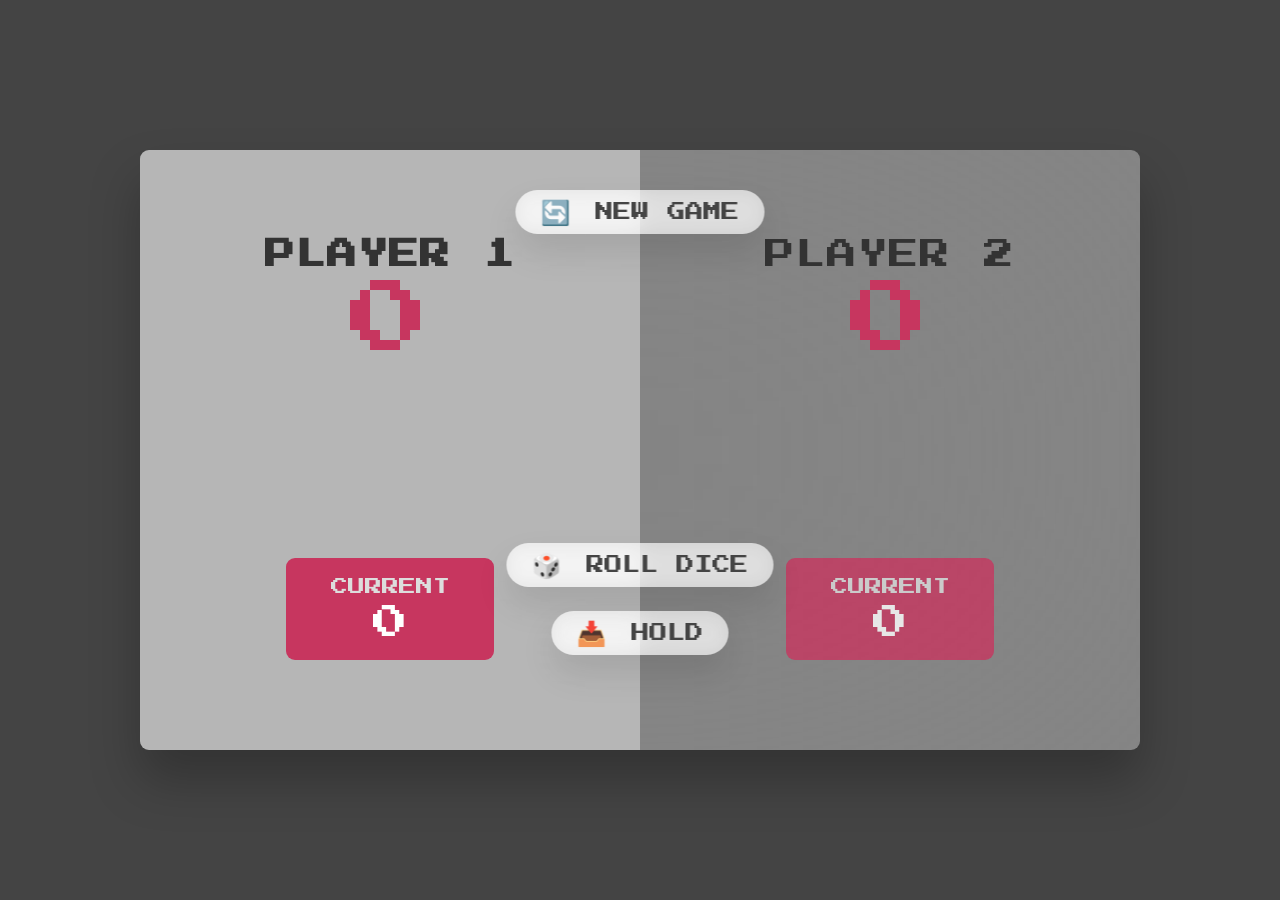
<file: index.html>
<!DOCTYPE html>
<html lang="en">
  <head>
    <meta charset="UTF-8" />
    <meta name="viewport" content="width=device-width, initial-scale=1.0" />
    <meta http-equiv="X-UA-Compatible" content="ie=edge" />
    <link rel="stylesheet" href="pickGame.css" />
    <title>Pick Game</title>
  </head>
  <body>
    <main>
      <section class="player player--0 player--active">
        <h2 class="name" id="name--0">Player 1</h2>
        <p class="score" id="score--0">0</p>
        <div class="current">
          <p class="current-label">Current</p>
          <p class="current-score" id="current--0">0</p>
        </div>
      </section>
      <section class="player player--1">
        <h2 class="name" id="name--1">Player 2</h2>
        <p class="score" id="score--1">0</p>
        <div class="current">
          <p class="current-label">Current</p>
          <p class="current-score" id="current--1">0</p>
        </div>
      </section>

      <img src="dice-5.png" alt="Playing dice" class="dice" />
      <button class="btn btn--new">🔄 New game</button>
      <button class="btn btn--roll">🎲 Roll dice</button>
      <button class="btn btn--hold">📥 Hold</button>
    </main>
    <script src="pickGame.js"></script>
  </body>
</html>
</file>
<file: pickGame.css>
@import url("https://fonts.googleapis.com/css?family=Press+Start+2P&display=swap");


* {
  margin: 0;
  padding: 0;
  box-sizing: inherit;
}

html {
  font-size: 62.5%;
  box-sizing: border-box;
}

body {
  font-family: "Press Start 2P", sans-serif;
  font-weight: 400;
  height: 100vh;
  color: #333;
  background-color: #444;
  display: flex;
  align-items: center;
  justify-content: center;
}

/* LAYOUT */
main {
  position: relative;
  width: 100rem;
  height: 60rem;
  background-color: rgba(255, 255, 255, 0.35);
  backdrop-filter: blur(200px);
  filter: blur();
  box-shadow: 0 3rem 5rem rgba(0, 0, 0, 0.25);
  border-radius: 9px;
  overflow: hidden;
  display: flex;
}

.player {
  flex: 50%;
  padding: 9rem;
  display: flex;
  flex-direction: column;
  align-items: center;
  transition: all 0.75s;
}

/* ELEMENTS */
.name {
  position: relative;
  font-size: 3rem;
  text-transform: uppercase;
  letter-spacing: 1px;
  word-spacing: 2px;
  font-weight: 300;
  margin-bottom: 1rem;
}

.score {
  font-size: 8rem;
  font-weight: 300;
  color: #c7365f;
  margin-bottom: auto;
}

.player--active {
  background-color: rgba(255, 255, 255, 0.4);
}
.player--active .name {
  font-weight: 700;
}
.player--active .score {
  font-weight: 400;
}

.player--active .current {
  opacity: 1;
}

.current {
  background-color: #c7365f;
  opacity: 0.8;
  border-radius: 9px;
  color: #fff;
  width: 65%;
  padding: 2rem;
  text-align: center;
  transition: all 0.75s;
}

.current-label {
  text-transform: uppercase;
  margin-bottom: 1rem;
  font-size: 1.7rem;
  color: #ddd;
}

.current-score {
  font-size: 3.5rem;
}

/* ABSOLUTE POSITIONED ELEMENTS */
.btn {
  position: absolute;
  left: 50%;
  transform: translateX(-50%);
  color: #444;
  background: none;
  border: none;
  font-family: inherit;
  font-size: 1.8rem;
  text-transform: uppercase;
  cursor: pointer;
  font-weight: 400;
  transition: all 0.2s;

  background-color: white;
  background-color: rgba(255, 255, 255, 0.6);
  backdrop-filter: blur(10px);

  padding: 0.7rem 2.5rem;
  border-radius: 50rem;
  box-shadow: 0 1.75rem 3.5rem rgba(0, 0, 0, 0.1);
}

.btn::first-letter {
  font-size: 2.4rem;
  display: inline-block;
  margin-right: 0.7rem;
}

.btn--new {
  top: 4rem;
}
.btn--roll {
  top: 39.3rem;
}
.btn--hold {
  top: 46.1rem;
}

.btn:active {
  transform: translate(-50%, 3px);
  box-shadow: 0 1rem 2rem rgba(0, 0, 0, 0.15);
}

.btn:focus {
  outline: none;
}

.dice {
  position: absolute;
  left: 50%;
  top: 16.5rem;
  transform: translateX(-50%);
  height: 10rem;
  box-shadow: 0 2rem 5rem rgba(0, 0, 0, 0.2);
}

.player--winner {
  background-color: #2f2f2f;
}

.player--winner .name {
  font-weight: 700;
  color: #c7365f;
}

.hidden {
  display: none;
}
</file>
